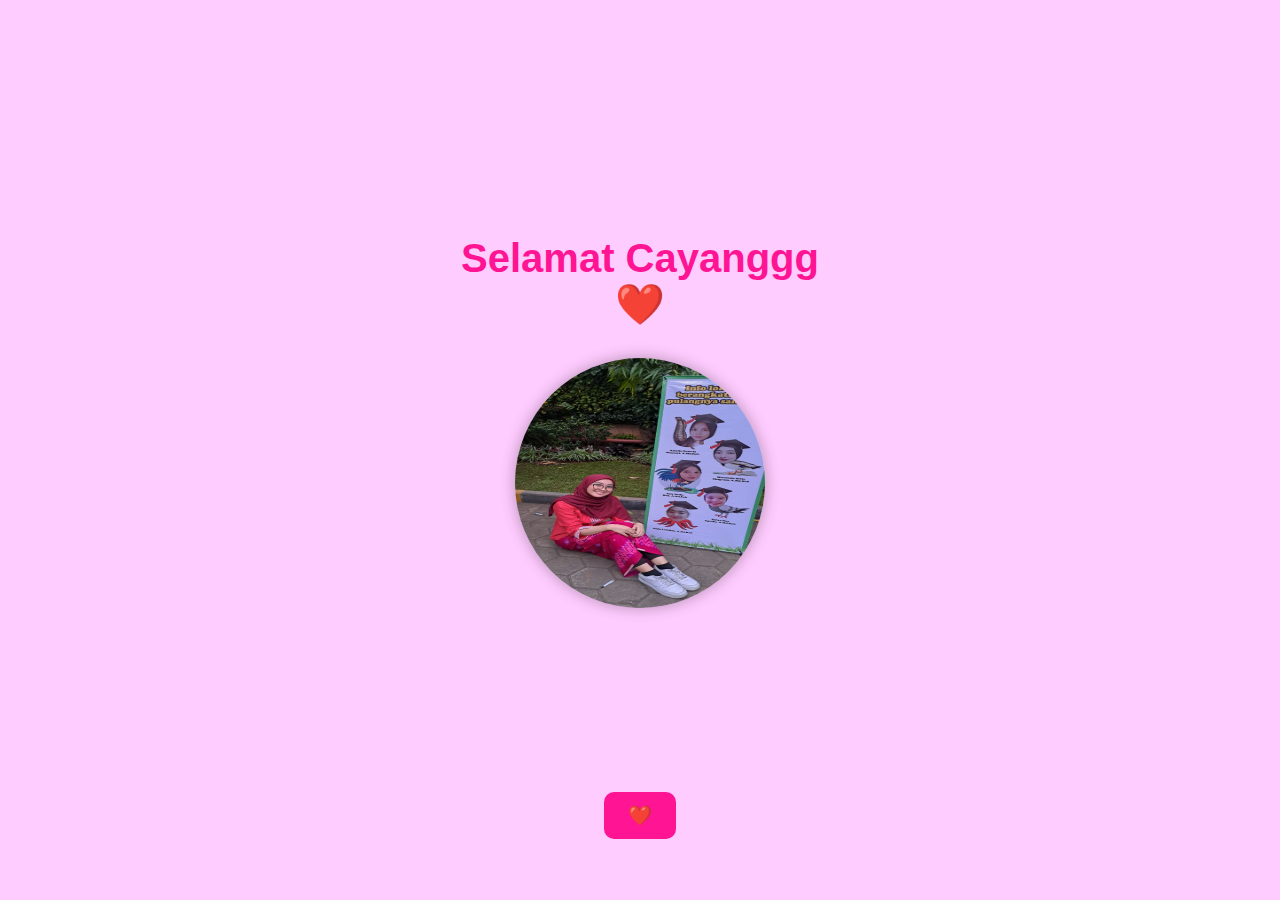
<file: index.html>
<!DOCTYPE html>
<html lang="id">
  <head>
    <meta charset="UTF-8" />
    <meta name="viewport" content="width=device-width, initial-scale=1.0" />
    <title>Selamat Cayanggg ❤️</title>
    <style>
      * {
        margin: 0;
        padding: 0;
        box-sizing: border-box;
      }
      body {
        font-family: "Arial", sans-serif;
        text-align: center;
        background-color: #ffccff;
        display: flex;
        flex-direction: column;
        justify-content: center;
        align-items: center;
        width: 100vw;
        height: 100vh;
        overflow: hidden;
      }
      .container {
        display: flex;
        flex-direction: column;
        justify-content: center;
        align-items: center;
        width: 100vw;
        min-height: 80vh; /* Agar tidak terlalu pendek */
        padding: 20px;
      }
      h1 {
        font-size: 2.5em;
        color: #ff1493;
        max-width: 90%;
        margin-bottom: 30px;
      }
      .image {
        width: 60vw;
        height: 60vw;
        max-width: 250px;
        max-height: 250px;
        border-radius: 50%;
        box-shadow: 0 0 15px rgba(0, 0, 0, 0.3);
      }
      .message {
        font-size: 1.2em;
        color: #333;
        margin-top: 10px;
        max-width: 90%;
        text-align: center;
        padding-bottom: 20px; /* Ruang agar tombol tidak menutupi teks */
      }
      .slide {
        display: none;
        flex-direction: column;
        justify-content: center;
        align-items: center;
      }
      .slide.active {
        display: flex;
        animation: fadeIn 1s ease-in-out;
      }
      button {
        background-color: #ff1493;
        color: white;
        border: none;
        padding: 12px 24px;
        font-size: 1.2em;
        cursor: pointer;
        border-radius: 10px;
        transition: 0.3s;
        margin-top: 10px; /* Tombol tidak terlalu dekat ke bawah */
      }
      button:hover {
        background-color: #ff69b4;
      }
      @keyframes fadeIn {
        from {
          opacity: 0;
          transform: scale(0.8);
        }
        to {
          opacity: 1;
          transform: scale(1);
        }
      }
      @media (max-width: 480px) {
        h1 {
          font-size: 2em;
        }
        .message {
          font-size: 1em;
        }
        button {
          font-size: 1em;
          padding: 10px 20px;
        }
      }
    </style>
  </head>
  <body>
    <audio class="song" id="background-music" autoplay loop>
      <source src="./music/hbd.mp3" type="audio/mp3" />
      Browser Anda tidak mendukung elemen audio.
    </audio>

    <div class="container">
      <div class="slide active">
        <h1>Selamat Cayanggg ❤️</h1>
        <img src="./img/6.jpeg" alt="Foto Pacar" class="image" />
      </div>
      <div class="slide">
        <h1>Selamat Atas Kelulusan dan Ulang Tahun</h1>
        <img src="./img/1.jpg" alt="Cinta dan Doa" class="image" />
        <p class="message">
          Hari ini adalah momen spesial karena dua kebahagiaan dijadiin
          bersamaan. Selamat atas kelulusanmu, Cayanggg ❤️, Maaf ya telat
          ngucapin nya, Aku sangat bangga melihat perjuangan dan kerja kerasmu
          membuahkan hasil. Semoga ini menjadi awal dari perjalanan yang lebih
          luar biasa lagi ❤️.
        </p>
      </div>
      <div class="slide">
        <h1>Cinta dan Doa</h1>
        <img src="./img/2.jpg" alt="Cinta dan Doa" class="image" />
        <p class="message">
          Ilmu yang telah kamu pelajari akan menjadi bekal berharga untuk masa
          depanmu ❤️. Aku berharap ilmu yang kamu dapat bisa bermanfaat bagi
          banyak orang. Jangan pernah berhenti belajar dan berkembang ❤️. Aku
          akan selalu mendukung dan mendoakan kesuksesanmu. Aku mencintaimu
          sepenuh hati, Wopyuuu Cayanggg ❤️
        </p>
      </div>
      <div class="slide">
        <h1>Hari yang Spesial</h1>
        <img src="./img/3.jpg" alt="Hari Spesial" class="image" />
        <p class="message">
          Hari ini juga istimewa karena ini adalah hari ulang tahunmu ❤️, Aku
          bersyukur bisa merayakan hari ini bersamamu. Semoga kamu selalu diberi
          kesehatan, kebahagiaan, dan keberkahan dalam setiap langkahmu ❤️.
        </p>
      </div>
      <div class="slide">
        <h1>Harapan untuk Masa Depan</h1>
        <img src="./img/4.jpg" alt="Terima Kasih" class="image" />
        <p class="message">
          Di hari spesial ini, aku ingin kamu tahu betapa berharganya kamu
          bagiku. Aku berharap segala impian dan harapanmu dapat terwujud. Aku
          akan selalu ada untukmu ❤️, menemanimu dalam setiap perjalanan ❤️.
          Anak Metalz ni Bozz Senggol Donk.
        </p>
      </div>
      <div class="slide">
        <h1>Terima Kasih dan Cinta</h1>
        <img src="./img/5.jpg" alt="Terima Kasih" class="image" />
        <p class="message">
          Terima kasih karena telah menjadi bagian dari hidupku. Setiap momen
          bersamamu selalu penuh makna dan kebahagiaan. Aku mencintaimu dengan
          sepenuh hati ❤️, dan semoga kita selalu bisa menciptakan kenangan
          indah bersama ❤️. Anjayyy.
        </p>
      </div>
    </div>

    <button id="nextButton" onclick="nextSlide()">❤️</button>

    <script>
      let currentSlide = 0;
      function nextSlide() {
        const slides = document.querySelectorAll(".slide");
        const button = document.getElementById("nextButton");
        slides[currentSlide].classList.remove("active");
        currentSlide = (currentSlide + 1) % slides.length;
        slides[currentSlide].classList.add("active");

        if (currentSlide === slides.length - 1) {
          button.innerText = "Lihat Kado";
          button.onclick = function () {
            window.location.href = "./kado.html";
          };
        }
      }
    </script>
  </body>
</html>
</file>
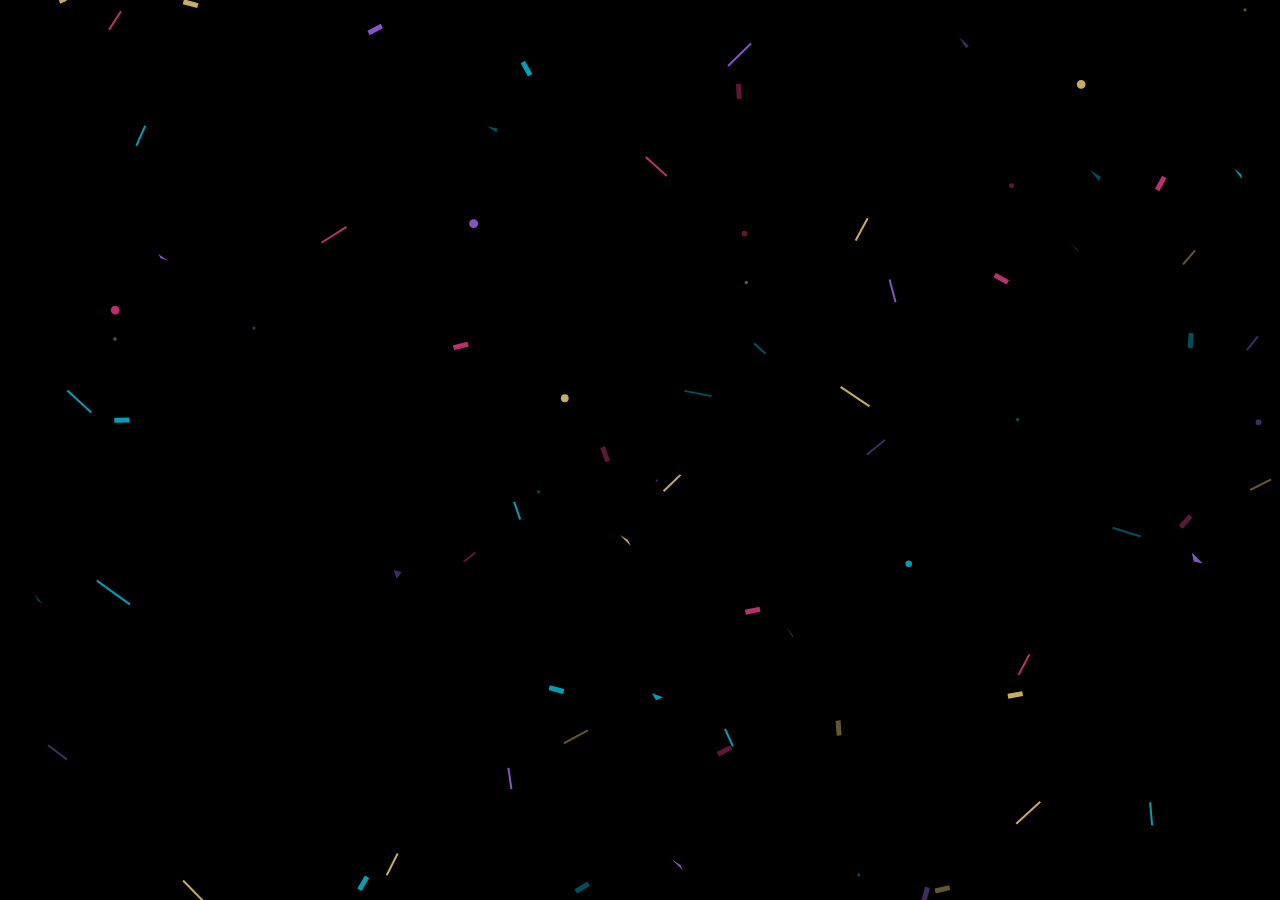
<file: kado.html>
<!DOCTYPE html>
<html>
  <head>
    <meta charset="utf-8" />
    <meta name="viewport" content="width=device-width" />
    <title>Ucapan Ulang Tahun | Zulfa Cantik</title>

    <link
      rel="stylesheet"
      href="styles/flexbox-center-container.css"
      media="all"
    />
    <link rel="stylesheet" href="styles/system-fonts.css" media="all" />
    <link rel="stylesheet" href="styles/style.css" media="all" />
  </head>

  <body>
    <audio class="song" id="background-music" autoplay loop>
      <source src="./music/hbd.mp3" type="audio/mp3" />
      Browser Anda tidak mendukung elemen audio.
    </audio>
    <canvas id="c"></canvas>
    <canvas id="confetti"></canvas>
    <div class="container" id="count">
      <h1 id="head">Countdown to your birthday:</h1>
      <ul>
        <li><span id="day"></span>days</li>
        <li><span id="hour"></span>hours</li>
        <li><span id="minute"></span>minutes</li>
        <li><span id="second"></span>seconds</li>
      </ul>
    </div>
    <div id="merrywrap" class="merrywrap">
      <canvas id="snowfall"></canvas>
      <div class="giftbox">
        <div class="cover">
          <div></div>
        </div>
        <div class="box"></div>
      </div>
    </div>
  </body>
  <script src="scripts/confetti.min.js" charset="utf-8"></script>
  <script src="scripts/index.js" charset="utf-8"></script>
</html>
</file>
<file: styles/flexbox-center-container.css>
html, body {
  height: 100%;
  margin: 0;
}

body {
  -webkit-box-align: center;
  -ms-flex-align: center;
  align-items: center;
  display: -webkit-box;
  display: -ms-flexbox;
  display: flex;
}

.container {
  margin: 0 auto;
}
</file>
<file: styles/system-fonts.css>
body {
  font-family: -apple-system, 
    BlinkMacSystemFont, 
    "Segoe UI", 
    Roboto, 
    Oxygen-Sans, 
    Ubuntu, 
    Cantarell, 
    "Helvetica Neue", 
    sans-serif;
}
</file>
<file: styles/style.css>
* {
  box-sizing: border-box;
  margin: 0;
  padding: 0;
}
canvas {
  position: absolute;
  top: 0;
  left: 0;
}
body {
  background: #000;
  overflow: hidden;
}
.container {
  color: rgba(55, 59, 65, 0.8);
  font-family: Helvetica, sans-serif;
  font-weight: lighter;
  text-align: center;
}

h1 {
  font-weight: normal;
}
li {
  display: inline-block;
  font-size: 1.5em;
  list-style-type: none;
  padding: 1em;
  text-transform: uppercase;
}
li span {
  display: block;
  font-size: 4.5rem;
}
.merrywrap {
  position: absolute;
  right: 40px;
  left: 40px;
  bottom: 80px;
  top: 40px;
}
.giftbox {
  position: absolute;
  width: 300px;
  height: 200px;
  left: 50%;
  margin-left: -150px;
  bottom: 0;
  z-index: 10;
}
.giftbox > div {
  background: #f64747;
  position: absolute;
  box-shadow: 5px 10px 18px rgba(0, 0, 0, 0.4);
}
.giftbox > div:after,
.giftbox > div:before {
  position: absolute;
  content: "";
  top: 0;
}
.giftbox:after {
  position: absolute;
  color: #fff;
  width: 100%;
  content: "Kado Cayang!";
  left: 0;
  bottom: 0;
  font-size: 40px;
  text-align: center;
  transform: rotate(-20deg);
  transform-origin: 0 0;
}
.giftbox .cover {
  width: 100%;
  top: 0;
  left: 0;
  height: 25%;
  z-index: 2;
}
.giftbox .cover:before {
  position: absolute;
  height: 100%;
  left: 50%;
  width: 50px;
  transform: translateX(-50%);
  background: #2c3e50;
}
.giftbox .cover > div {
  position: absolute;
  width: 50px;
  height: 50px;
  left: 50%;
  top: -50px;
  transform: translateX(-50%);
}
.giftbox .cover > div:before,
.giftbox .cover > div:after {
  position: absolute;
  left: 0;
  top: 0;
  width: 100%;
  height: 100%;
  content: "";
  box-shadow: inset 0 0 0 15px #2c3e50;
  border-radius: 30px;
  transform-origin: 50% 100%;
}
.giftbox .cover > div:before {
  transform: translateX(-45%) skewY(40deg);
}
.giftbox .cover > div:after {
  transform: translateX(45%) skewY(-40deg);
}
.giftbox .box {
  right: 5%;
  left: 5%;
  height: 80%;
  bottom: 0;
}
.giftbox .box:before {
  width: 50px;
  height: 100%;
  left: 50%;
  transform: translateX(-50%);
  background: #2c3e50;
}
.giftbox .box:after {
  width: 100%;
  height: 30px;
  background: rgba(0, 0, 0, 0);
}
.step-1 .giftbox {
  animation: wobble 0.5s linear infinite forwards;
}
.step-1 .cover {
  animation: wobble 0.5s linear infinite 5s forwards;
}
.step-1 .icons .row span {
  opacity: 1;
}
.step-2 .giftbox:after {
  opacity: 0;
}
.step-3 .giftbox,
.step-4 .giftbox {
  opacity: 0;
  z-index: 1;
}
.step-3 .giftbox:after,
.step-4 .giftbox:after {
  opacity: 0;
}
.step-2 .giftbox .cover {
  animation: flyUp 2s ease-in forwards;
}
.step-2 .giftbox .box {
  animation: flyDown 2s ease-in 0.05s forwards;
}
@keyframes wobble {
  25% {
    transform: rotate(4deg);
  }
  75% {
    transform: rotate(-2deg);
  }
}
@keyframes flyUp {
  75% {
    opacity: 1;
  }
  100% {
    transform: translateY(-1000px) rotate(20deg);
    opacity: 0;
  }
}
@keyframes flyDown {
  75% {
    opacity: 1;
  }
  100% {
    transform: translateY(100%);
    opacity: 0;
  }
}
</file>
